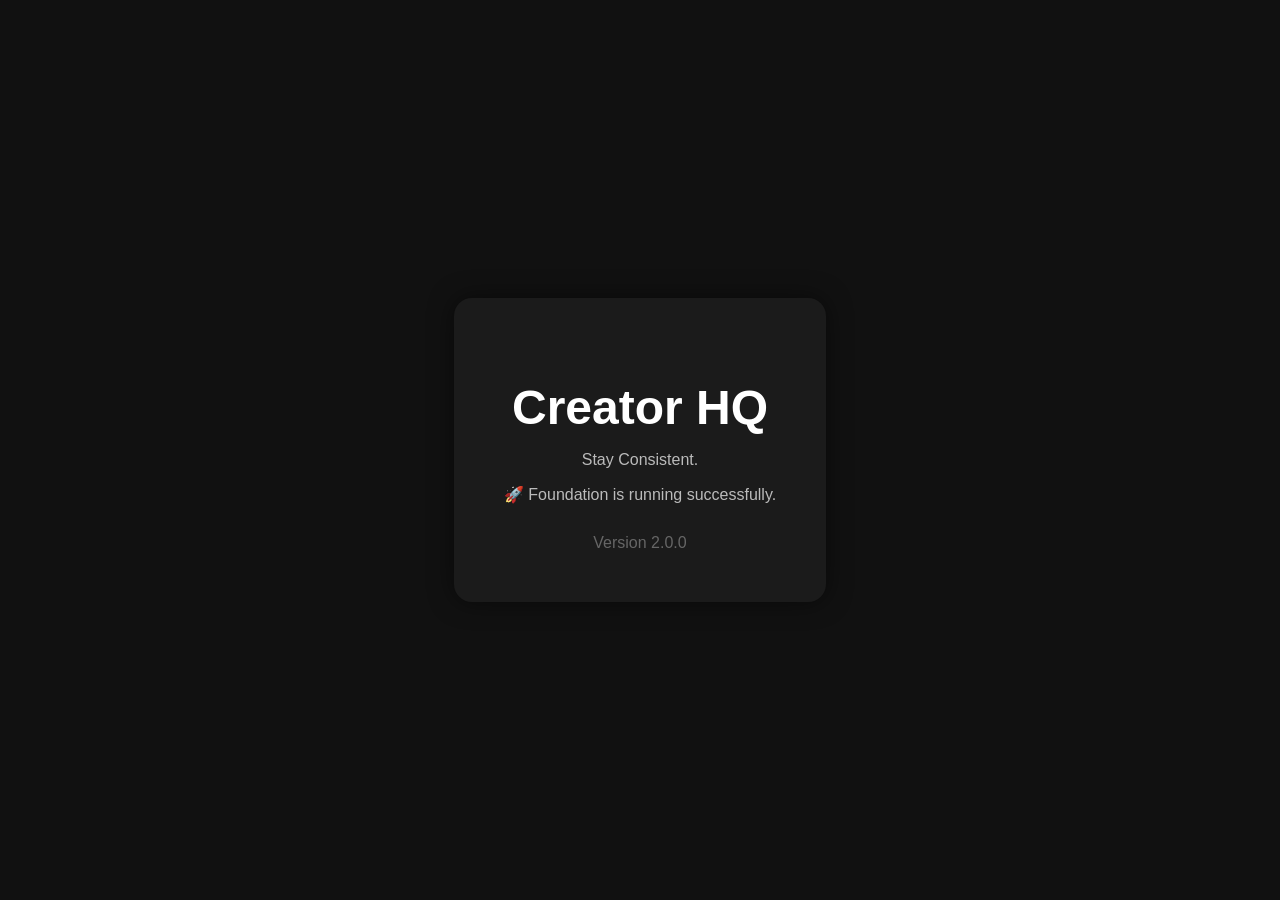
<file: creatorhq/templates/index.html>
<!DOCTYPE html>
<html lang="en">
<head>
    <meta charset="UTF-8">
    <title>Creator HQ</title>

    <style>
        body{
            background:#111;
            color:white;
            font-family:Arial,sans-serif;
            display:flex;
            justify-content:center;
            align-items:center;
            height:100vh;
            margin:0;
        }

        .card{
            text-align:center;
            background:#1b1b1b;
            padding:50px;
            border-radius:18px;
            box-shadow:0 0 25px rgba(0,0,0,.5);
        }

        h1{
            margin-bottom:10px;
            font-size:48px;
        }

        p{
            color:#bbb;
        }

        .version{
            margin-top:30px;
            color:#666;
        }
    </style>

</head>
<body>

<div class="card">

<h1>Creator HQ</h1>

<p>Stay Consistent.</p>

<p>🚀 Foundation is running successfully.</p>

<div class="version">

Version 2.0.0

</div>

</div>

</body>
</html>
</file>
